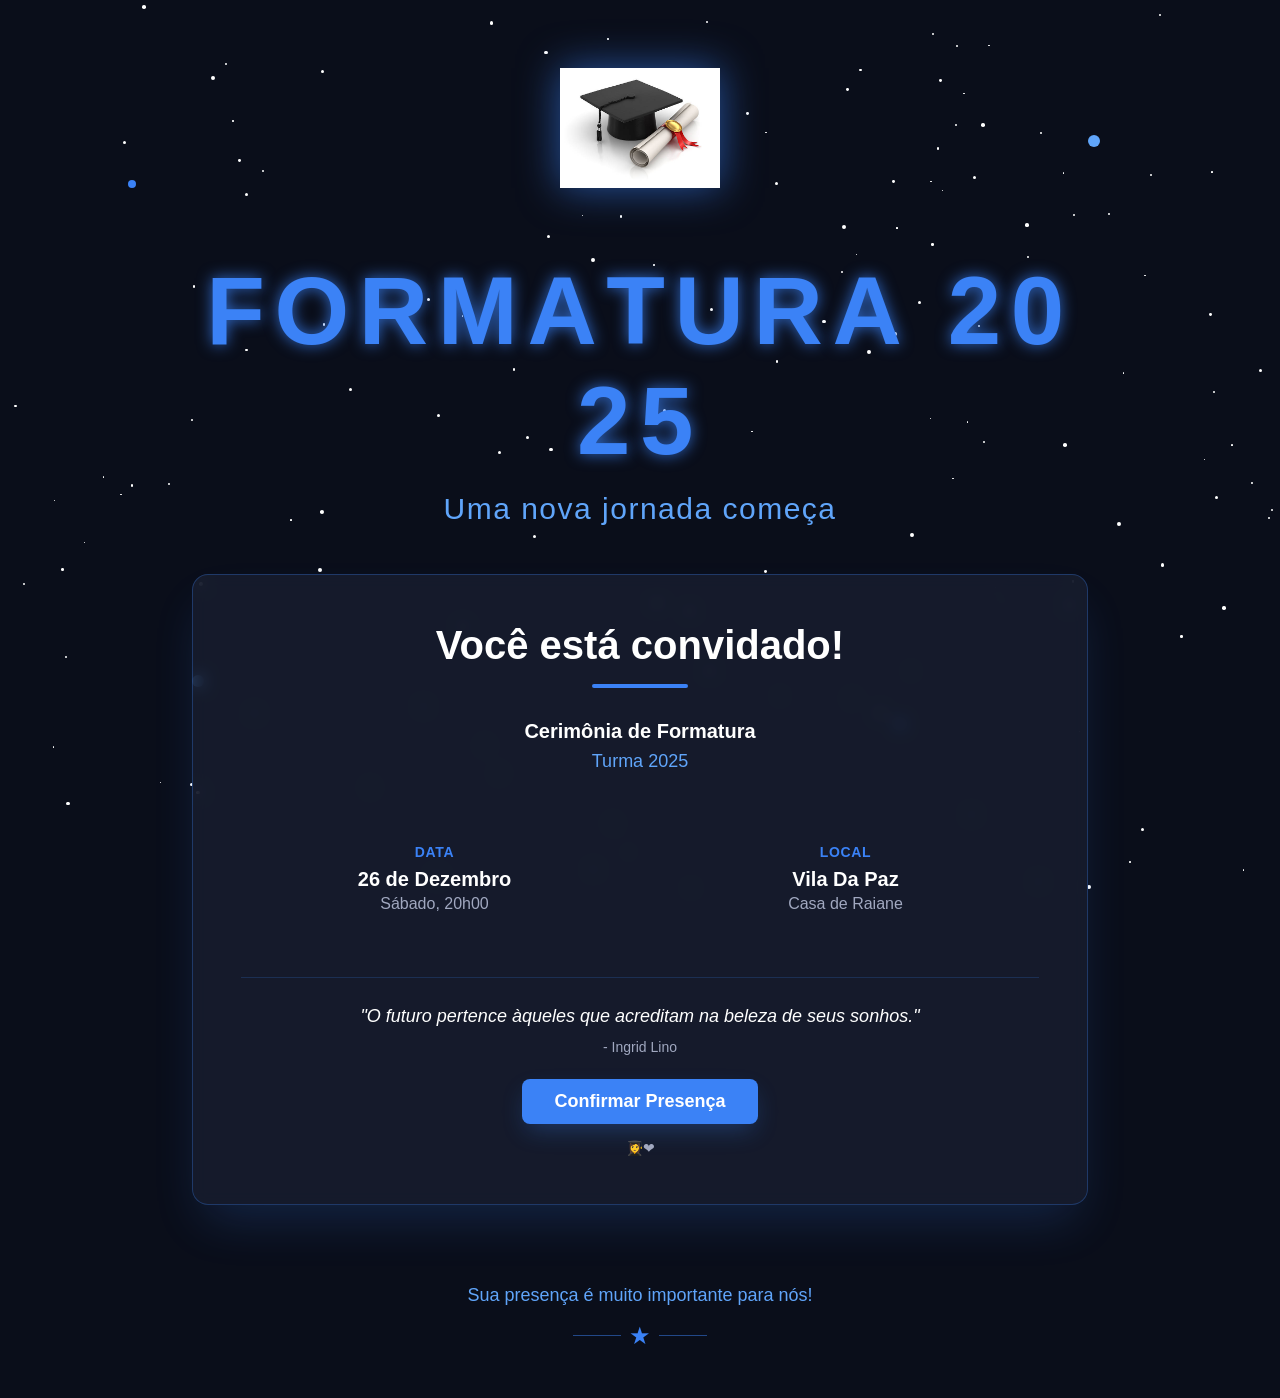
<file: index.html>
<!DOCTYPE html>
<html lang="pt-BR">
<head>
    <meta charset="UTF-8">
    <meta name="viewport" content="width=device-width, initial-scale=1.0">
    <title>Convite de Formatura 2025</title>
    <link rel="stylesheet" href="./src/css/style.css">
</head>
<body>
    <div class="min-h-screen relative overflow-hidden">
        <!-- Starfield Background -->
        <div id="stars-container" class="fixed inset-0 overflow-hidden pointer-events-none"></div>

        <!-- Main Content -->
        <main class="relative z-10 flex flex-col items-center justify-center min-h-screen px-4 py-12">
            <div class="max-w-4xl w-full space-y-12 text-center">
                <!-- Logo -->
                <div class="flex justify-center mb-8">
                    <div class="logo-container float-animation">
                        <img 
                            src="./src/img/chapeu.jpg" 
                            alt="Logo de Formatura"
                            class="logo-image"
                        />
                    </div>
                </div>

                <!-- Main Title with Floating Letters -->
                <div class="space-y-4">
                    <h1 id="floating-title" class="main-title">FORMATURA 2025</h1>
                    <p class="subtitle">Uma nova jornada começa</p>
                </div>

                <!-- Invitation Card -->
                <div class="card float-animation">
                    <div class="card-header">
                        <h2 class="card-title">Você está convidado!</h2>
                        <div class="divider"></div>
                    </div>

                    <div class="card-content">
                        <div class="ceremony-info">
                            <p class="ceremony-title">Cerimônia de Formatura</p>
                            <p class="ceremony-year">Turma 2025</p>
                        </div>

                        <div class="info-grid">
                            <div class="info-block">
                                <div class="info-label">Data</div>
                                <div class="info-value">26 de Dezembro</div>
                                <div class="info-detail">Sábado, 20h00</div>
                            </div>

                            <div class="info-block">
                                <div class="info-label">Local</div>
                                <div class="info-value">Vila Da Paz</div>
                                <div class="info-detail">Casa de Raiane</div>
                            </div>
                        </div>

                        <div class="quote-section">
                            <p class="quote-text">
                                "O futuro pertence àqueles que acreditam na beleza de seus sonhos."
                            </p>
                            <p class="quote-author">- Ingrid Lino</p>
                        </div>
                    </div>

                    <div class="card-footer">
                        <button class="confirm-button">Confirmar Presença</button>
                        <p class="footer-note">👩‍🎓❤</p>
                    </div>
                </div>

                <!-- Footer Message -->
                <div class="footer-message">
                    <p class="footer-text">Sua presença é muito importante para nós!</p>
                    <div class="footer-decoration">
                        <div class="decoration-line"></div>
                        <span class="decoration-star">★</span>
                        <div class="decoration-line"></div>
                    </div>
                </div>
            </div>
        </main>
    </div>

    <script src="./index.js"></script>
</body>
</html>
</file>
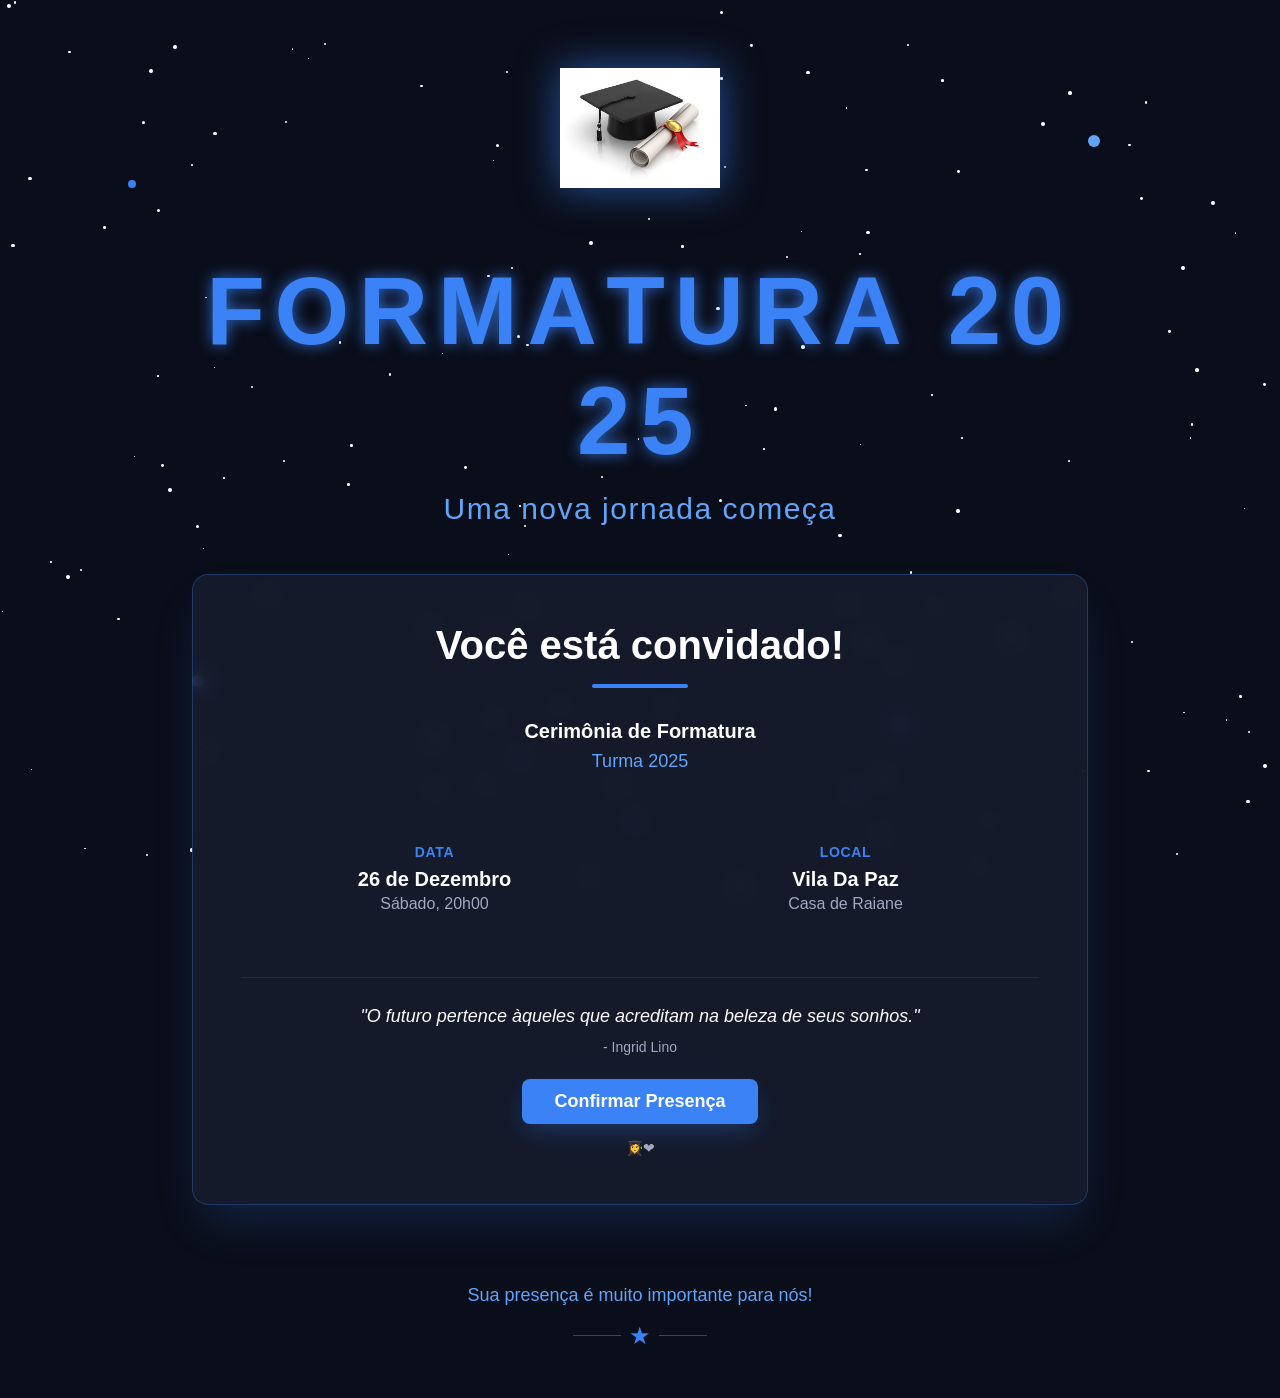
<file: src/index.html>
<!DOCTYPE html>
<html lang="pt-BR">
<head>
    <meta charset="UTF-8">
    <meta name="viewport" content="width=device-width, initial-scale=1.0">
    <title>Convite de Formatura 2025</title>
    <link rel="stylesheet" href="../src/style.css">
</head>
<body>
    <div class="min-h-screen relative overflow-hidden">
        <!-- Starfield Background -->
        <div id="stars-container" class="fixed inset-0 overflow-hidden pointer-events-none"></div>

        <!-- Main Content -->
        <main class="relative z-10 flex flex-col items-center justify-center min-h-screen px-4 py-12">
            <div class="max-w-4xl w-full space-y-12 text-center">
                <!-- Logo -->
                <div class="flex justify-center mb-8">
                    <div class="logo-container float-animation">
                        <img 
                            src="./chapeu.jpg" 
                            alt="Logo de Formatura"
                            class="logo-image"
                        />
                    </div>
                </div>

                <!-- Main Title with Floating Letters -->
                <div class="space-y-4">
                    <h1 id="floating-title" class="main-title">FORMATURA 2025</h1>
                    <p class="subtitle">Uma nova jornada começa</p>
                </div>

                <!-- Invitation Card -->
                <div class="card float-animation">
                    <div class="card-header">
                        <h2 class="card-title">Você está convidado!</h2>
                        <div class="divider"></div>
                    </div>

                    <div class="card-content">
                        <div class="ceremony-info">
                            <p class="ceremony-title">Cerimônia de Formatura</p>
                            <p class="ceremony-year">Turma 2025</p>
                        </div>

                        <div class="info-grid">
                            <div class="info-block">
                                <div class="info-label">Data</div>
                                <div class="info-value">26 de Dezembro</div>
                                <div class="info-detail">Sábado, 20h00</div>
                            </div>

                            <div class="info-block">
                                <div class="info-label">Local</div>
                                <div class="info-value">Vila Da Paz</div>
                                <div class="info-detail">Casa de Raiane</div>
                            </div>
                        </div>

                        <div class="quote-section">
                            <p class="quote-text">
                                "O futuro pertence àqueles que acreditam na beleza de seus sonhos."
                            </p>
                            <p class="quote-author">- Ingrid Lino</p>
                        </div>
                    </div>

                    <div class="card-footer">
                        <button class="confirm-button">Confirmar Presença</button>
                        <p class="footer-note">👩‍🎓❤</p>
                    </div>
                </div>

                <!-- Footer Message -->
                <div class="footer-message">
                    <p class="footer-text">Sua presença é muito importante para nós!</p>
                    <div class="footer-decoration">
                        <div class="decoration-line"></div>
                        <span class="decoration-star">★</span>
                        <div class="decoration-line"></div>
                    </div>
                </div>
            </div>
        </main>
    </div>

    <script src="../src/index.js"></script>
</body>
</html>
</file>
<file: src/css/style.css>
/* Reset and Base Styles */
* {
  margin: 0;
  padding: 0;
  box-sizing: border-box;
}

body {
  font-family: -apple-system, BlinkMacSystemFont, "Segoe UI", Roboto, Oxygen, Ubuntu, Cantarell, sans-serif;
  background: #0a0e1a;
  color: #ffffff;
  overflow-x: hidden;
}

/* Layout Utilities */
.min-h-screen {
  min-height: 100vh;
}

.relative {
  position: relative;
}

.fixed {
  position: fixed;
}

.absolute {
  position: absolute;
}

.inset-0 {
  top: 0;
  right: 0;
  bottom: 0;
  left: 0;
}

.overflow-hidden {
  overflow: hidden;
}

.pointer-events-none {
  pointer-events: none;
}

.z-10 {
  z-index: 10;
}

.flex {
  display: flex;
}

.flex-col {
  flex-direction: column;
}

.items-center {
  align-items: center;
}

.justify-center {
  justify-content: center;
}

.text-center {
  text-align: center;
}

.px-4 {
  padding-left: 1rem;
  padding-right: 1rem;
}

.py-12 {
  padding-top: 3rem;
  padding-bottom: 3rem;
}

.mb-8 {
  margin-bottom: 2rem;
}

.w-full {
  width: 100%;
}

.max-w-4xl {
  max-width: 56rem;
  margin-left: auto;
  margin-right: auto;
}

.space-y-4 > * + * {
  margin-top: 1rem;
}

.space-y-12 > * + * {
  margin-top: 3rem;
}

/* Stars Animation */
.star {
  position: absolute;
  background: white;
  border-radius: 50%;
  animation: twinkle var(--duration, 3s) infinite;
}

@keyframes twinkle {
  0%,
  100% {
    opacity: 0.2;
  }
  50% {
    opacity: 1;
  }
}

/* Float Animations */
@keyframes float {
  0%,
  100% {
    transform: translateY(0px);
  }
  50% {
    transform: translateY(-20px);
  }
}

@keyframes float-letter {
  0%,
  100% {
    transform: translateY(0px) rotate(0deg);
  }
  25% {
    transform: translateY(-10px) rotate(2deg);
  }
  75% {
    transform: translateY(-5px) rotate(-2deg);
  }
}

.float-animation {
  animation: float 3s ease-in-out infinite;
}

.float-letter {
  display: inline-block;
  animation: float-letter 3s ease-in-out infinite;
}

/* Logo Styles */
.logo-container {
  width: 8rem;
  height: 8rem;
  position: relative;
}

.logo-image {
  width: 100%;
  height: 100%;
  object-fit: contain;
  filter: drop-shadow(0 0 20px rgba(59, 130, 246, 0.6));
}

/* Title Styles */
.main-title {
  font-size: 3rem;
  font-weight: bold;
  color: #3b82f6;
  letter-spacing: 0.1em;
  text-shadow: 0 0 15px rgba(59, 130, 246, 0.8);
}

.subtitle {
  font-size: 1.5rem;
  color: #60a5fa;
  font-weight: 300;
  letter-spacing: 0.05em;
}

/* Card Styles */
.card {
  background: rgba(24, 30, 48, 0.8);
  backdrop-filter: blur(8px);
  border: 1px solid rgba(59, 130, 246, 0.3);
  border-radius: 1rem;
  padding: 3rem;
  box-shadow: 0 25px 50px -12px rgba(59, 130, 246, 0.2);
}

.card-header {
  margin-bottom: 2rem;
}

.card-title {
  font-size: 2.25rem;
  font-weight: bold;
  color: #ffffff;
  margin-bottom: 1rem;
}

.divider {
  height: 4px;
  width: 6rem;
  background: #3b82f6;
  margin: 0 auto;
  border-radius: 9999px;
}

.card-content {
  color: #a1a8c0;
  font-size: 1.125rem;
}

.ceremony-info {
  margin-bottom: 2rem;
}

.ceremony-title {
  color: #ffffff;
  font-weight: 600;
  font-size: 1.25rem;
  margin-bottom: 0.5rem;
}

.ceremony-year {
  color: #60a5fa;
}

.info-grid {
  display: grid;
  grid-template-columns: 1fr;
  gap: 1.5rem;
  padding: 1.5rem 0;
}

.info-block {
  padding: 1rem;
}

.info-label {
  color: #3b82f6;
  font-weight: 600;
  font-size: 0.875rem;
  text-transform: uppercase;
  letter-spacing: 0.05em;
  margin-bottom: 0.5rem;
}

.info-value {
  color: #ffffff;
  font-size: 1.25rem;
  font-weight: bold;
  margin-bottom: 0.25rem;
}

.info-detail {
  color: #a1a8c0;
  font-size: 1rem;
}

.quote-section {
  padding-top: 1.5rem;
  border-top: 1px solid rgba(59, 130, 246, 0.2);
  margin-top: 1.5rem;
}

.quote-text {
  color: #ffffff;
  font-style: italic;
  line-height: 1.6;
  margin-bottom: 0.5rem;
}

.quote-author {
  color: #a1a8c0;
  font-size: 0.875rem;
}

.card-footer {
  padding-top: 1.5rem;
}

.confirm-button {
  background: #3b82f6;
  color: #ffffff;
  font-weight: 600;
  font-size: 1.125rem;
  padding: 0.75rem 2rem;
  border: none;
  border-radius: 0.5rem;
  cursor: pointer;
  box-shadow: 0 10px 25px -5px rgba(59, 130, 246, 0.3);
  transition: all 0.3s ease;
}

.confirm-button:hover {
  background: #2563eb;
  box-shadow: 0 10px 25px -5px rgba(59, 130, 246, 0.5);
  transform: scale(1.05);
}

.footer-note {
  color: #a1a8c0;
  font-size: 0.875rem;
  margin-top: 1rem;
}

/* Footer Message */
.footer-message {
  padding-top: 2rem;
}

.footer-text {
  color: #60a5fa;
  font-size: 1.125rem;
  font-weight: 300;
  margin-bottom: 1rem;
}

.footer-decoration {
  display: flex;
  align-items: center;
  justify-content: center;
  gap: 0.5rem;
}

.decoration-line {
  height: 1px;
  width: 3rem;
  background: rgba(59, 130, 246, 0.5);
}

.decoration-star {
  color: #3b82f6;
  font-size: 1.5rem;
}

/* Responsive Design */
@media (min-width: 768px) {
  .logo-container {
    width: 10rem;
    height: 10rem;
  }

  .main-title {
    font-size: 4.5rem;
  }

  .subtitle {
    font-size: 1.875rem;
  }

  .card-title {
    font-size: 2.5rem;
  }

  .info-grid {
    grid-template-columns: 1fr 1fr;
  }
}

@media (min-width: 1024px) {
  .main-title {
    font-size: 6rem;
  }
}
</file>
<file: src/style.css>
/* Reset and Base Styles */
* {
  margin: 0;
  padding: 0;
  box-sizing: border-box;
}

body {
  font-family: -apple-system, BlinkMacSystemFont, "Segoe UI", Roboto, Oxygen, Ubuntu, Cantarell, sans-serif;
  background: #0a0e1a;
  color: #ffffff;
  overflow-x: hidden;
}

/* Layout Utilities */
.min-h-screen {
  min-height: 100vh;
}

.relative {
  position: relative;
}

.fixed {
  position: fixed;
}

.absolute {
  position: absolute;
}

.inset-0 {
  top: 0;
  right: 0;
  bottom: 0;
  left: 0;
}

.overflow-hidden {
  overflow: hidden;
}

.pointer-events-none {
  pointer-events: none;
}

.z-10 {
  z-index: 10;
}

.flex {
  display: flex;
}

.flex-col {
  flex-direction: column;
}

.items-center {
  align-items: center;
}

.justify-center {
  justify-content: center;
}

.text-center {
  text-align: center;
}

.px-4 {
  padding-left: 1rem;
  padding-right: 1rem;
}

.py-12 {
  padding-top: 3rem;
  padding-bottom: 3rem;
}

.mb-8 {
  margin-bottom: 2rem;
}

.w-full {
  width: 100%;
}

.max-w-4xl {
  max-width: 56rem;
  margin-left: auto;
  margin-right: auto;
}

.space-y-4 > * + * {
  margin-top: 1rem;
}

.space-y-12 > * + * {
  margin-top: 3rem;
}

/* Stars Animation */
.star {
  position: absolute;
  background: white;
  border-radius: 50%;
  animation: twinkle var(--duration, 3s) infinite;
}

@keyframes twinkle {
  0%,
  100% {
    opacity: 0.2;
  }
  50% {
    opacity: 1;
  }
}

/* Float Animations */
@keyframes float {
  0%,
  100% {
    transform: translateY(0px);
  }
  50% {
    transform: translateY(-20px);
  }
}

@keyframes float-letter {
  0%,
  100% {
    transform: translateY(0px) rotate(0deg);
  }
  25% {
    transform: translateY(-10px) rotate(2deg);
  }
  75% {
    transform: translateY(-5px) rotate(-2deg);
  }
}

.float-animation {
  animation: float 3s ease-in-out infinite;
}

.float-letter {
  display: inline-block;
  animation: float-letter 3s ease-in-out infinite;
}

/* Logo Styles */
.logo-container {
  width: 8rem;
  height: 8rem;
  position: relative;
}

.logo-image {
  width: 100%;
  height: 100%;
  object-fit: contain;
  filter: drop-shadow(0 0 20px rgba(59, 130, 246, 0.6));
}

/* Title Styles */
.main-title {
  font-size: 3rem;
  font-weight: bold;
  color: #3b82f6;
  letter-spacing: 0.1em;
  text-shadow: 0 0 15px rgba(59, 130, 246, 0.8);
}

.subtitle {
  font-size: 1.5rem;
  color: #60a5fa;
  font-weight: 300;
  letter-spacing: 0.05em;
}

/* Card Styles */
.card {
  background: rgba(24, 30, 48, 0.8);
  backdrop-filter: blur(8px);
  border: 1px solid rgba(59, 130, 246, 0.3);
  border-radius: 1rem;
  padding: 3rem;
  box-shadow: 0 25px 50px -12px rgba(59, 130, 246, 0.2);
}

.card-header {
  margin-bottom: 2rem;
}

.card-title {
  font-size: 2.25rem;
  font-weight: bold;
  color: #ffffff;
  margin-bottom: 1rem;
}

.divider {
  height: 4px;
  width: 6rem;
  background: #3b82f6;
  margin: 0 auto;
  border-radius: 9999px;
}

.card-content {
  color: #a1a8c0;
  font-size: 1.125rem;
}

.ceremony-info {
  margin-bottom: 2rem;
}

.ceremony-title {
  color: #ffffff;
  font-weight: 600;
  font-size: 1.25rem;
  margin-bottom: 0.5rem;
}

.ceremony-year {
  color: #60a5fa;
}

.info-grid {
  display: grid;
  grid-template-columns: 1fr;
  gap: 1.5rem;
  padding: 1.5rem 0;
}

.info-block {
  padding: 1rem;
}

.info-label {
  color: #3b82f6;
  font-weight: 600;
  font-size: 0.875rem;
  text-transform: uppercase;
  letter-spacing: 0.05em;
  margin-bottom: 0.5rem;
}

.info-value {
  color: #ffffff;
  font-size: 1.25rem;
  font-weight: bold;
  margin-bottom: 0.25rem;
}

.info-detail {
  color: #a1a8c0;
  font-size: 1rem;
}

.quote-section {
  padding-top: 1.5rem;
  border-top: 1px solid rgba(59, 130, 246, 0.2);
  margin-top: 1.5rem;
}

.quote-text {
  color: #ffffff;
  font-style: italic;
  line-height: 1.6;
  margin-bottom: 0.5rem;
}

.quote-author {
  color: #a1a8c0;
  font-size: 0.875rem;
}

.card-footer {
  padding-top: 1.5rem;
}

.confirm-button {
  background: #3b82f6;
  color: #ffffff;
  font-weight: 600;
  font-size: 1.125rem;
  padding: 0.75rem 2rem;
  border: none;
  border-radius: 0.5rem;
  cursor: pointer;
  box-shadow: 0 10px 25px -5px rgba(59, 130, 246, 0.3);
  transition: all 0.3s ease;
}

.confirm-button:hover {
  background: #2563eb;
  box-shadow: 0 10px 25px -5px rgba(59, 130, 246, 0.5);
  transform: scale(1.05);
}

.footer-note {
  color: #a1a8c0;
  font-size: 0.875rem;
  margin-top: 1rem;
}

/* Footer Message */
.footer-message {
  padding-top: 2rem;
}

.footer-text {
  color: #60a5fa;
  font-size: 1.125rem;
  font-weight: 300;
  margin-bottom: 1rem;
}

.footer-decoration {
  display: flex;
  align-items: center;
  justify-content: center;
  gap: 0.5rem;
}

.decoration-line {
  height: 1px;
  width: 3rem;
  background: rgba(59, 130, 246, 0.5);
}

.decoration-star {
  color: #3b82f6;
  font-size: 1.5rem;
}

/* Responsive Design */
@media (min-width: 768px) {
  .logo-container {
    width: 10rem;
    height: 10rem;
  }

  .main-title {
    font-size: 4.5rem;
  }

  .subtitle {
    font-size: 1.875rem;
  }

  .card-title {
    font-size: 2.5rem;
  }

  .info-grid {
    grid-template-columns: 1fr 1fr;
  }
}

@media (min-width: 1024px) {
  .main-title {
    font-size: 6rem;
  }
}
</file>
